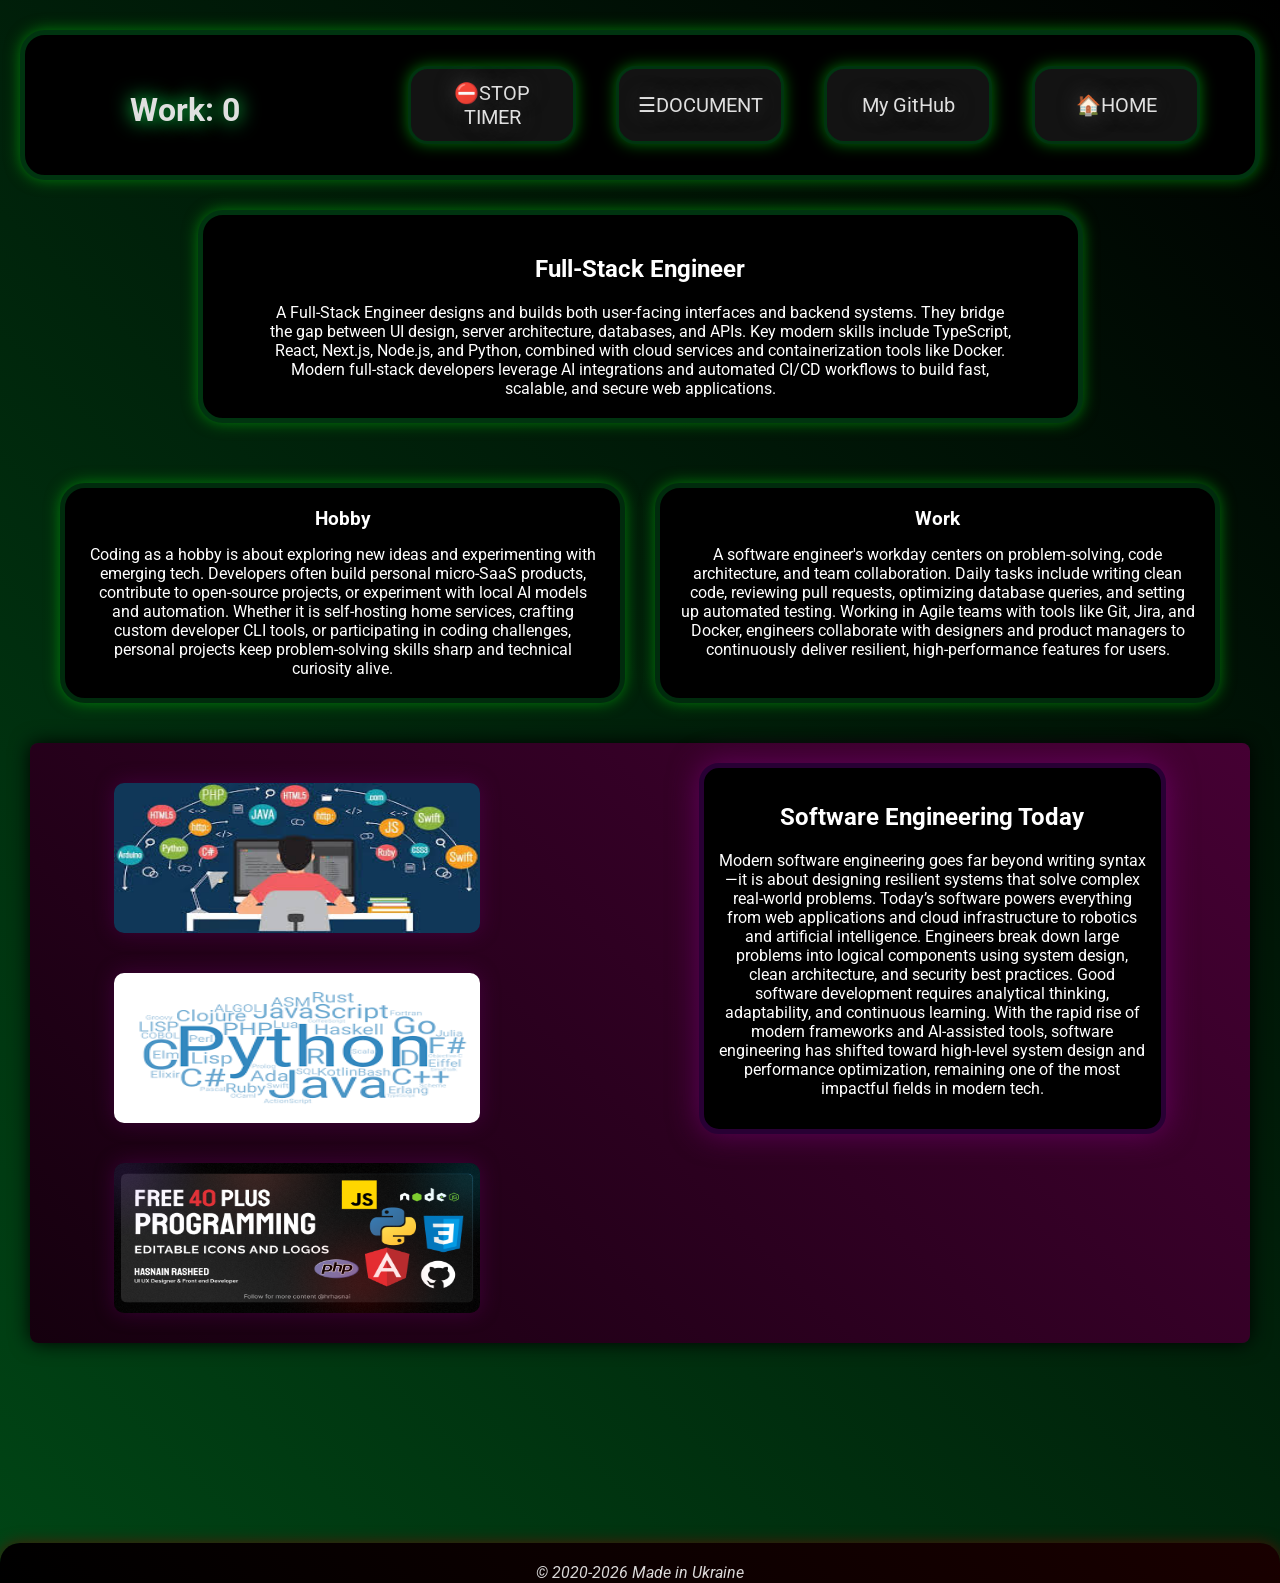
<file: home/index.html>
<!DOCTYPE html>
<html lang="en">
<head>
    <meta charset="UTF-8">
    <meta name="viewport" content="width=device-width, initial-scale=1.0">
    <title>Documentation</title>
    <link rel="stylesheet" href="main.css">
    <link href="https://fonts.googleapis.com/css2?family=Roboto&display=swap" rel="stylesheet">
    <link rel="icon" href="../Img/favicon-32x32.png" type="image/png">
</head>
<body>
    <header class="header">
        <div class="conteiner">
            <div class="h-2" id="h-2">
              <h1 id="joji">Work: 0 </h1>
            </div>
            <div class="h-1">
                <div class="two2" onclick="stopfuck()">⛔STOP TIMER</div>
                <div class="two1" id="toggle-btn" onclick="toggleBtn()" title="Document">☰DOCUMENT</div>
                
                <a href="https://github.com/Stanislav1004" class="link-column" target="_blank" rel="noopener noreferrer" title="GitHub">
                    <div class="two0">My GitHub</div></a>
                <a href="../home/index.html" title="Home page"><div class="two" id="toggle-btn1">🏠HOME</div></a>
            </div>
        </div>
        <div id="overlay" class="overlay"></div>
    <div id="sidebar">
        <h1>Documentation</h1>
            <i><ul>
            <li><a href="../Progr.html/py.html" class="side-text">Python</a></li>
            <li><a href="../Progr.html/js.html"class="side-text">JavaScript</a></li>
            <li><a href="../Progr.html/java.html"class="side-text">Java</a></li>
            <li><a href="../Progr.html/C++.html"class="side-text">C++</a></li>
            <li><a href="../Progr.html/Ch.html"class="side-text">C#</a></li>
            <li><a href="../Progr.html/C.html"class="side-text">C</a></li></i> </ul>
      </div>
     
    <main>
        <div class="text">
            <h2>Full-Stack Engineer</h2>
            <p>A Full-Stack Engineer designs and builds both user-facing interfaces and backend systems. They bridge the gap between UI design, server architecture, databases, and APIs. Key modern skills include TypeScript, React, Next.js, Node.js, and Python, combined with cloud services and containerization tools like Docker. Modern full-stack developers leverage AI integrations and automated CI/CD workflows to build fast, scalable, and secure web applications.</p>
        </div>
        <div class="container1">
            <div class="text1">
                <h3>Hobby</h3>
                <p>Coding as a hobby is about exploring new ideas and experimenting with emerging tech. Developers often build personal micro-SaaS products, contribute to open-source projects, or experiment with local AI models and automation.

                Whether it is self-hosting home services, crafting custom developer CLI tools, or participating in coding challenges, personal projects keep problem-solving skills sharp and technical curiosity alive.</p>
            </div>
            <div class="text2">
                <h3>Work</h3>
                <p>A software engineer's workday centers on problem-solving, code architecture, and team collaboration. Daily tasks include writing clean code, reviewing pull requests, optimizing database queries, and setting up automated testing.

                Working in Agile teams with tools like Git, Jira, and Docker, engineers collaborate with designers and product managers to continuously deliver resilient, high-performance features for users.</p>
            </div>
        </div>
    </main>
    <aside>
        <div class="col2">
            <img src="../Img/images.jpg" alt="Hello World" title="Programmers">
            <img src="../Img/images1.png" alt="Python" title="Programmers">
            <img src="../Img/thumbnail.png" alt="Java" title="Programmers">
        </div>
        <div class="col1">
            <div class="hop3">
                <h1>Software Engineering Today</h1>
                <p>Modern software engineering goes far beyond writing syntax—it is about designing resilient systems that solve complex real-world problems. Today’s software powers everything from web applications and cloud infrastructure to robotics and artificial intelligence.

                Engineers break down large problems into logical components using system design, clean architecture, and security best practices. Good software development requires analytical thinking, adaptability, and continuous learning.

                With the rapid rise of modern frameworks and AI-assisted tools, software engineering has shifted toward high-level system design and performance optimization, remaining one of the most impactful fields in modern tech.</p>
            </div>
        </div>
    </aside>
    <footer>
        <div class="cori"><i>© 2020-2026 Made in Ukraine</i></div>
    </footer>
    <script src="main.js"></script>
</body>
</html>
</file>
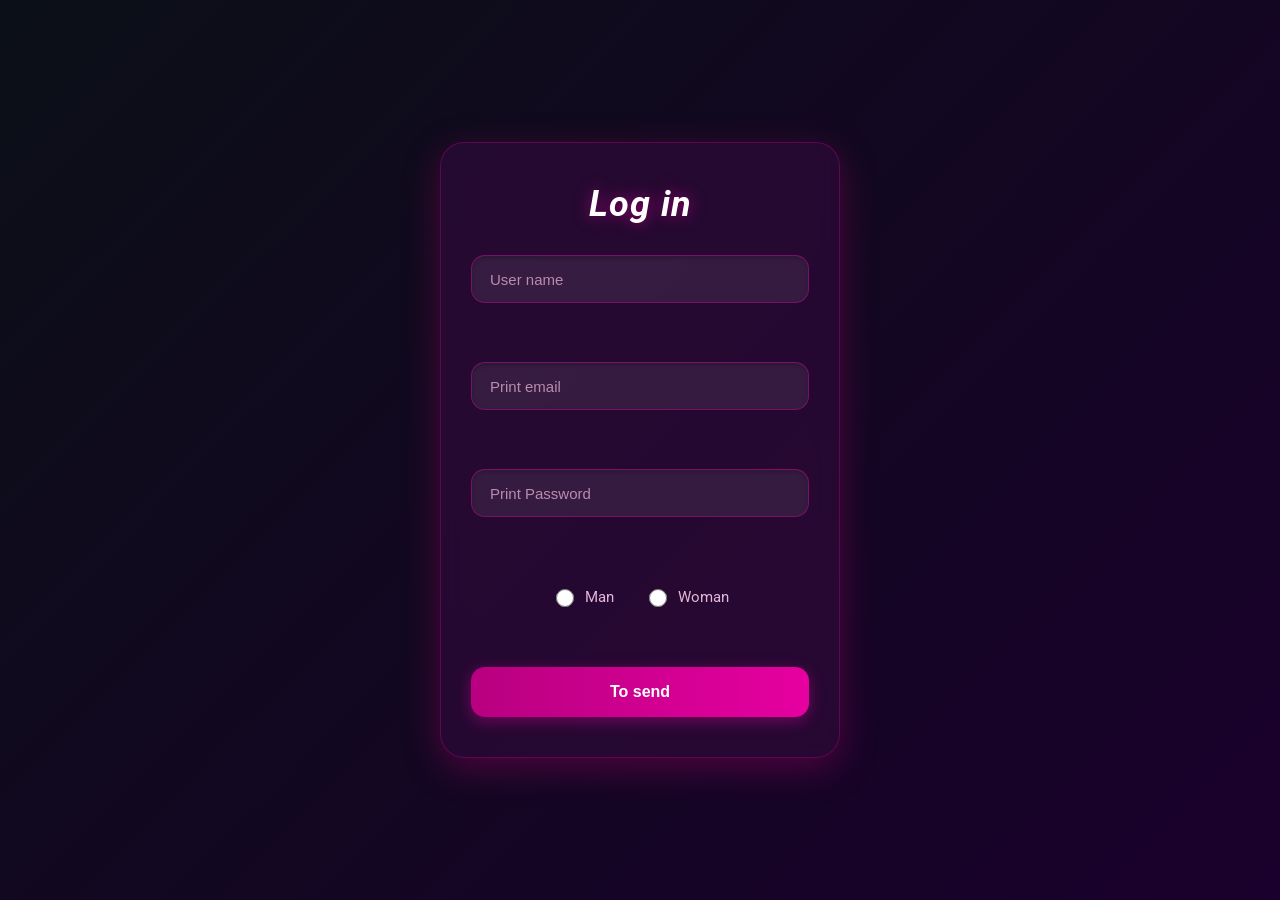
<file: Log/log.html>
<!DOCTYPE html>
<html lang="en">
<head>
    <meta charset="UTF-8">
    <meta name="viewport" content="width=device-width, initial-scale=1.0">
    <title>Log.Programming</title>
    <link rel="stylesheet" href="log.css">
    <link href="https://fonts.googleapis.com/css2?family=Roboto&display=swap" rel="stylesheet">
    <link rel="icon" href="../Img/favicon-32x32.png" type="image/png">
</head>
<body>
   <main>
    <form onsubmit="return checkform(this)">
    <h1><i>Log in</i></h1>
    <input type="text" name="user" placeholder="User name"><br>
    <input type="email" name="email" placeholder="Print email"><br>
    <input type="password" name="pass" placeholder="Print Password"><br>
    <div class="radio-group">
        <label><input type="radio" name="radio" value="male"> Man</label>
        <label><input type="radio" name="radio" value="female"> Woman</label>
      </div>      
    <span id="error"></span>
    <button>To send</button>
    </form></main>
    <script src="log.js"></script>
</body>
</html>
</file>
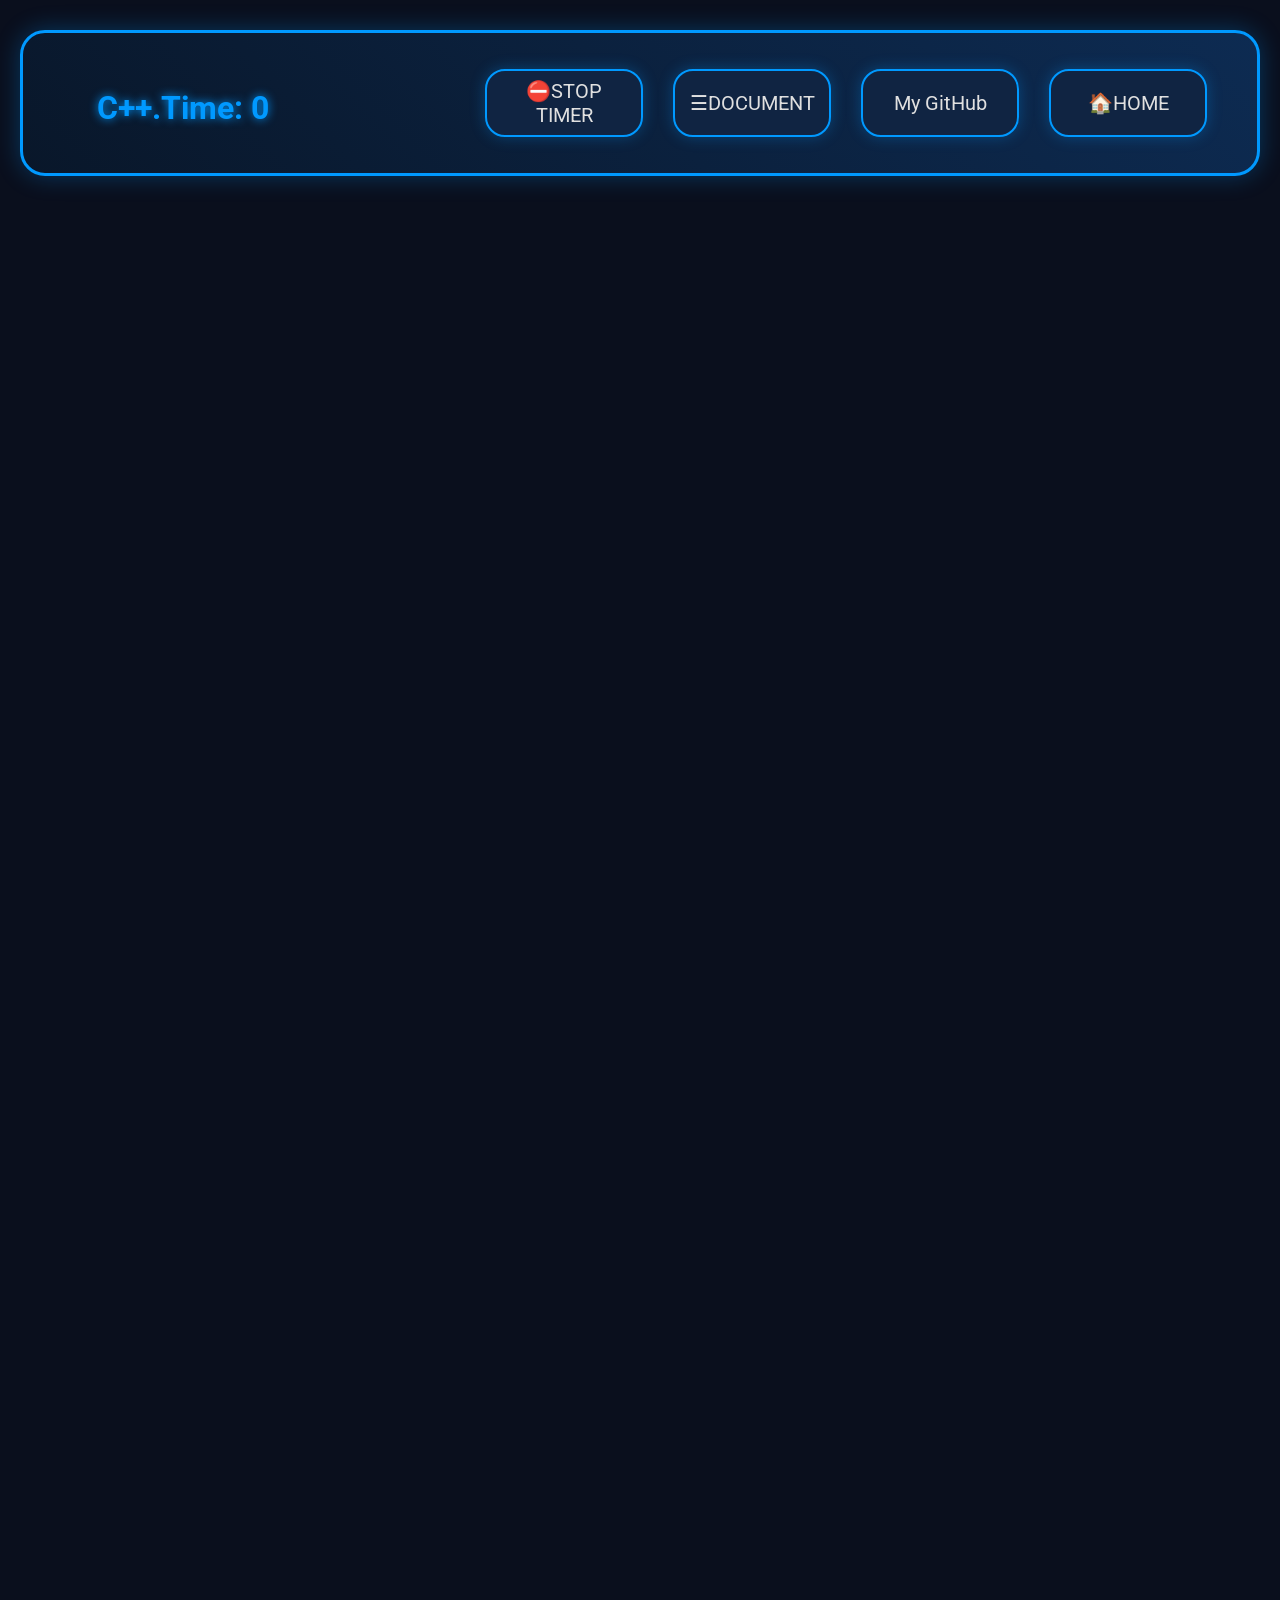
<file: Progr.html/C++.html>
<html lang="en">
<head>
    <meta charset="UTF-8">
    <meta name="viewport" content="width=device-width, initial-scale=1.0">
    <title>Document.C++</title>
    <link rel="stylesheet" href="../Progr.css/C++.css">
    <link href="https://fonts.googleapis.com/css2?family=Roboto&display=swap" rel="stylesheet">
    <link rel="icon" href="../Img/favicon-32x32.png" type="image/png">
</head>
<body>
    <header class="header">
        <div class="conteiner">
            <div class="h-2" id="h-2">
              <h1 id="joji">C++.Time: 0 </h1>
            </div>
            <div class="h-1">
                <div class="two2" onclick="stopfuck()">⛔STOP TIMER</div>
                <div class="two1"  id="toggle-btn" onclick="toggleBtn()" title="Document">☰DOCUMENT</div>
                
                <a href="https://github.com/Stanislav1004" class="link-column"  target="_blank" rel="noopener noreferrer" title="GitHub">
                    <div class="two0">My GitHub</div></a>
                <a href="../home/index.html" title="Home page"><div class="two" id="toggle-btn1"  >🏠HOME</div></a>
            </div>
        </div>
        <div id="overlay" class="overlay"></div>
    <div id="sidebar">
      <h1>Documentation</h1>
         <i><ul>
          <li><a href="../Progr.html/py.html" class="side-text" >Python</a></li>
          <li><a href="../Progr.html/js.html"class="side-text">JavaScript</a></li>
          <li><a href="../Progr.html/java.html"class="side-text"style="text-decoration: underline">Java</a></li>
          <li><a href="../Progr.html/C++.html"class="side-text">C++</a></li>
          <li><a href="../Progr.html/Ch.html"class="side-text">C#</a></li>
          <li><a href="../Progr.html/C.html"class="side-text">C</a></li></i> 
          
        </ul>
      </div>
      <script src="../Progr.js/C++.js"></script>
</body>
</html>
</file>
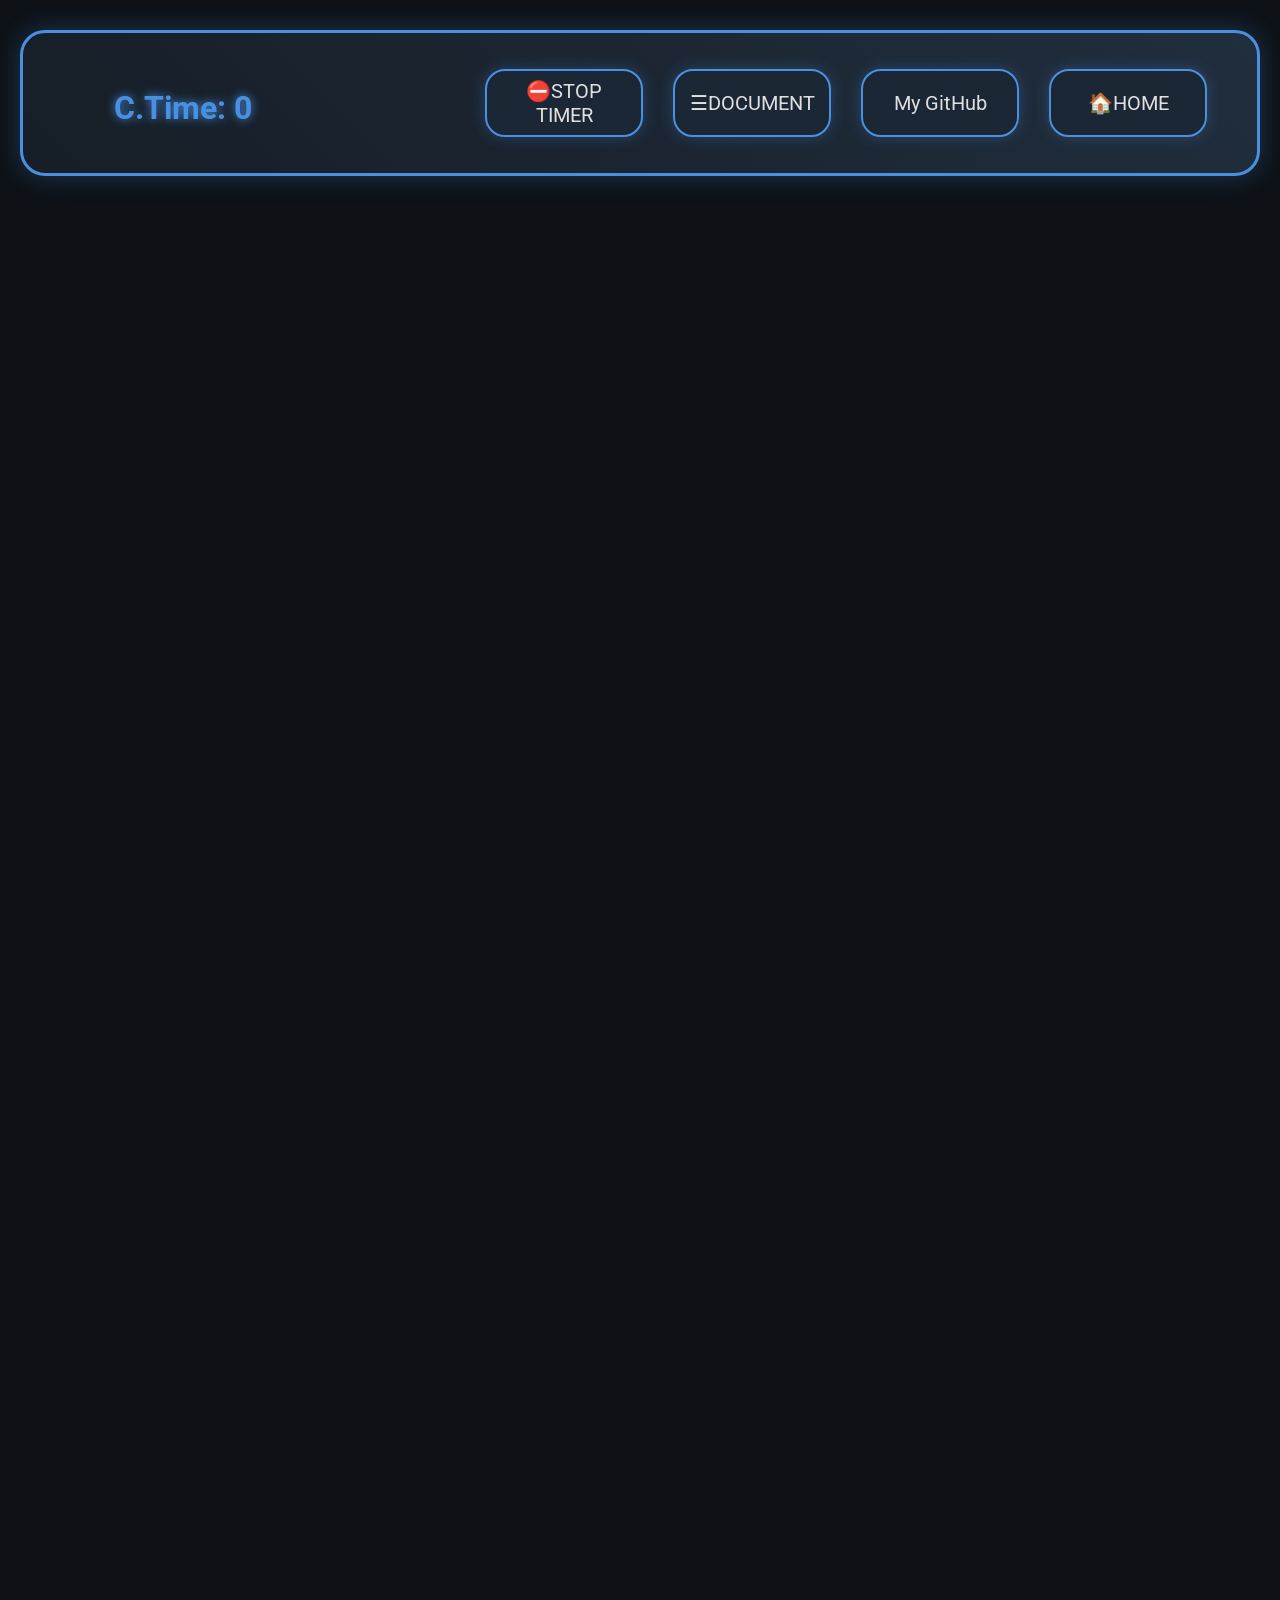
<file: Progr.html/C.html>
<html lang="en">
<head>
    <meta charset="UTF-8">
    <meta name="viewport" content="width=device-width, initial-scale=1.0">
    <title>Document.C</title>
    <link rel="stylesheet" href="../Progr.css/C.css">
    <link href="https://fonts.googleapis.com/css2?family=Roboto&display=swap" rel="stylesheet">
    <link rel="icon" href="../Img/favicon-32x32.png" type="image/png">
</head>
<body>
    <header class="header">
        <div class="conteiner">
            <div class="h-2" id="h-2">
              <h1 id="joji">C.Time: 0 </h1>
            </div>
            <div class="h-1">
                <div class="two2" onclick="stopfuck()">⛔STOP TIMER</div>
                <div class="two1"  id="toggle-btn" onclick="toggleBtn()" title="Document">☰DOCUMENT</div>
                
                <a href="https://github.com/Stanislav1004" class="link-column"  target="_blank" rel="noopener noreferrer" title="GitHub">
                    <div class="two0">My GitHub</div></a>
                <a href="../home/index.html" title="Home page"><div class="two" id="toggle-btn1"  >🏠HOME</div></a>
            </div>
        </div>
        <div id="overlay" class="overlay"></div>
    <div id="sidebar">
      <h1>Documentation</h1>
         <i><ul>
          <li><a href="../Progr.html/py.html" class="side-text" >Python</a></li>
          <li><a href="../Progr.html/js.html"class="side-text">JavaScript</a></li>
          <li><a href="../Progr.html/java.html"class="side-text"style="text-decoration: underline">Java</a></li>
          <li><a href="../Progr.html/C++.html"class="side-text">C++</a></li>
          <li><a href="../Progr.html/Ch.html"class="side-text">C#</a></li>
          <li><a href="../Progr.html/C.html"class="side-text">C</a></li></i> 
          
        </ul>
      </div>
      <script src="../Progr.js/C.js"></script>
</body>
</html>
</file>
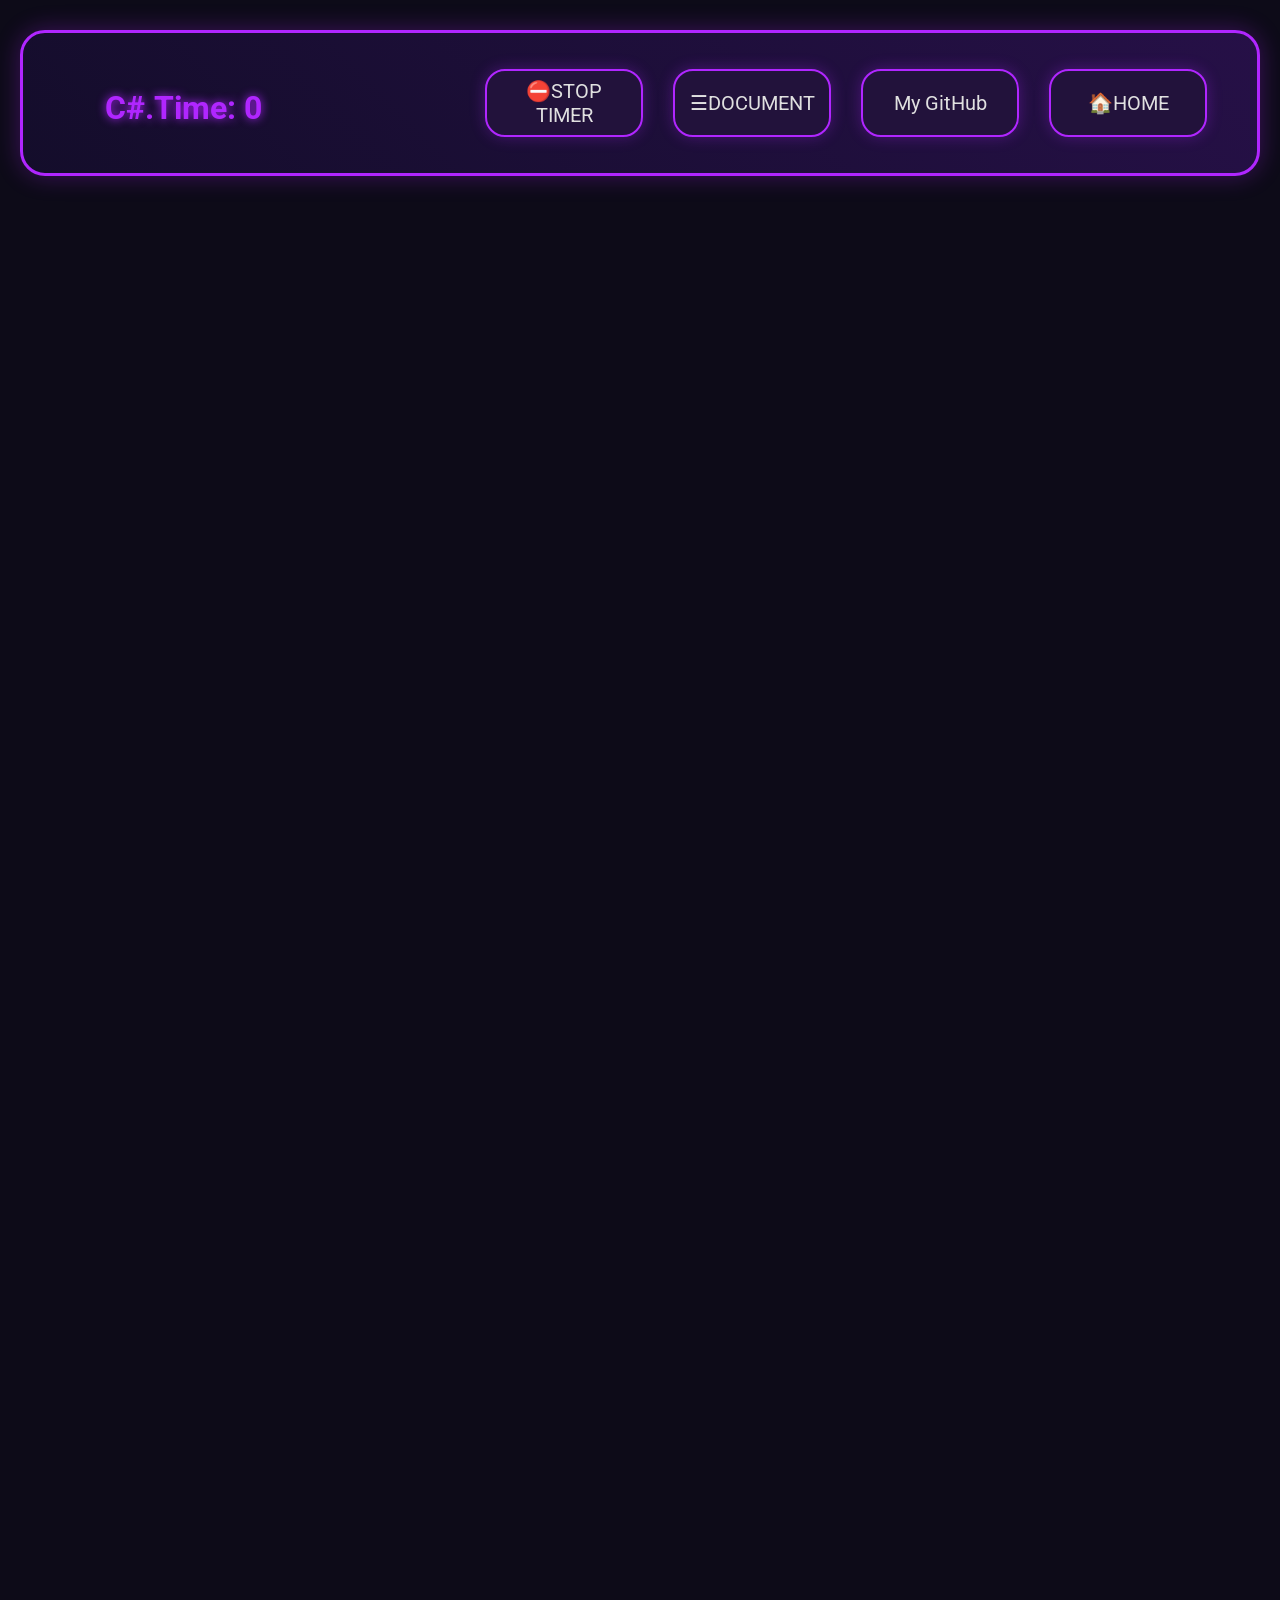
<file: Progr.html/Ch.html>
<html lang="en">
<head>
    <meta charset="UTF-8">
    <meta name="viewport" content="width=device-width, initial-scale=1.0">
    <title>Document.C#</title>
    <link rel="stylesheet" href="../Progr.css/Ch.css">
    <link href="https://fonts.googleapis.com/css2?family=Roboto&display=swap" rel="stylesheet">
    <link rel="icon" href="../Img/favicon-32x32.png" type="image/png">
</head>
<body>
    <header class="header">
        <div class="conteiner">
            <div class="h-2" id="h-2">
              <h1 id="joji">C#.Time: 0 </h1>
            </div>
            <div class="h-1">
                <div class="two2" onclick="stopfuck()">⛔STOP TIMER</div>
                <div class="two1"  id="toggle-btn" onclick="toggleBtn()" title="Document">☰DOCUMENT</div>
                
                <a href="https://github.com/Stanislav1004" class="link-column"  target="_blank" rel="noopener noreferrer" title="GitHub">
                    <div class="two0">My GitHub</div></a>
                <a href="../home/index.html" title="Home page"><div class="two" id="toggle-btn1"  >🏠HOME</div></a>
            </div>
        </div>
        <div id="overlay" class="overlay"></div>
    <div id="sidebar">
      <h1>Documentation</h1>
         <i><ul>
          <li><a href="../Progr.html/py.html" class="side-text" >Python</a></li>
          <li><a href="../Progr.html/js.html"class="side-text">JavaScript</a></li>
          <li><a href="../Progr.html/java.html"class="side-text"style="text-decoration: underline">Java</a></li>
          <li><a href="../Progr.html/C++.html"class="side-text">C++</a></li>
          <li><a href="../Progr.html/Ch.html"class="side-text">C#</a></li>
          <li><a href="../Progr.html/C.html"class="side-text">C</a></li></i> 
          
        </ul>
      </div>
      <script src="../Progr.js/Ch.js"></script>
</body>
</html>
</file>
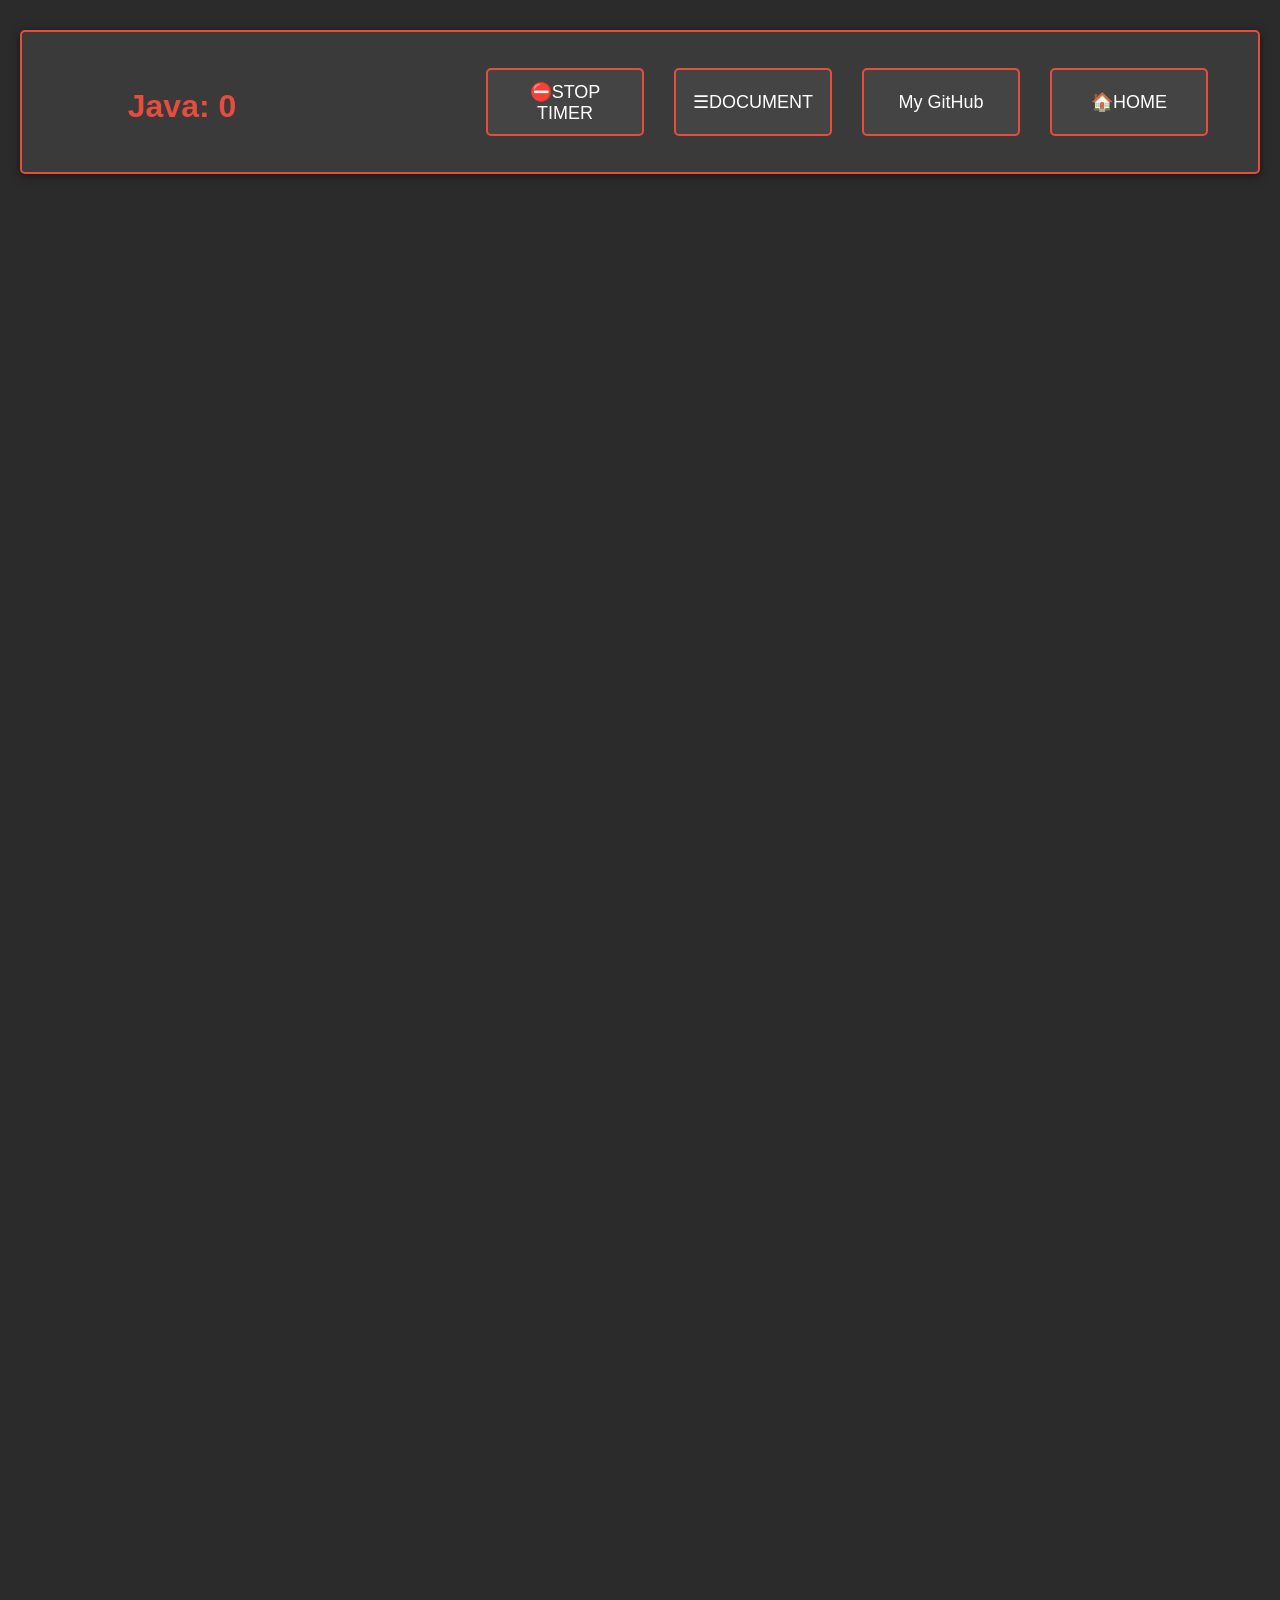
<file: Progr.html/java.html>
<!DOCTYPE html>
<html lang="en">
<head>
    <meta charset="UTF-8">
    <meta name="viewport" content="width=device-width, initial-scale=1.0">
    <title>Document.java</title>
    <link rel="stylesheet" href="../Progr.css/java.css">
    <link href="https://fonts.googleapis.com/css2?family=Roboto&display=swap" rel="stylesheet">
    <link rel="icon" href="../Img/favicon-32x32.png" type="image/png">
</head>
<body>
    <header class="header">
        <div class="conteiner">
            <div class="h-2" id="h-2">
              <h1 id="joji">Java.Time: 0 </h1>
            </div>
            <div class="h-1">
                <div class="two2" onclick="stopfuck()">⛔STOP TIMER</div>
                <div class="two1"  id="toggle-btn" onclick="toggleBtn()" title="Document">☰DOCUMENT</div>
                
                <a href="https://github.com/Stanislav1004" class="link-column"  target="_blank" rel="noopener noreferrer" title="GitHub">
                    <div class="two0">My GitHub</div></a>
                <a href="../home/index.html" title="Home page"><div class="two" id="toggle-btn1"  >🏠HOME</div></a>
            </div>
        </div>
        <div id="overlay" class="overlay"></div>
    <div id="sidebar">
      <h1>Documentation</h1>
         <i><ul>
          <li><a href="../Progr.html/py.html" class="side-text" >Python</a></li>
          <li><a href="../Progr.html/js.html"class="side-text">JavaScript</a></li>
          <li><a href="../Progr.html/java.html"class="side-text"style="text-decoration: underline">Java</a></li>
          <li><a href="../Progr.html/C++.html"class="side-text">C++</a></li>
          <li><a href="../Progr.html/Ch.html"class="side-text">C#</a></li>
          <li><a href="../Progr.html/C.html"class="side-text">C</a></li></i> 
          
        </ul>
      </div>
      <script src="../Progr.js/java.js"></script>
</body>
</html>
</file>
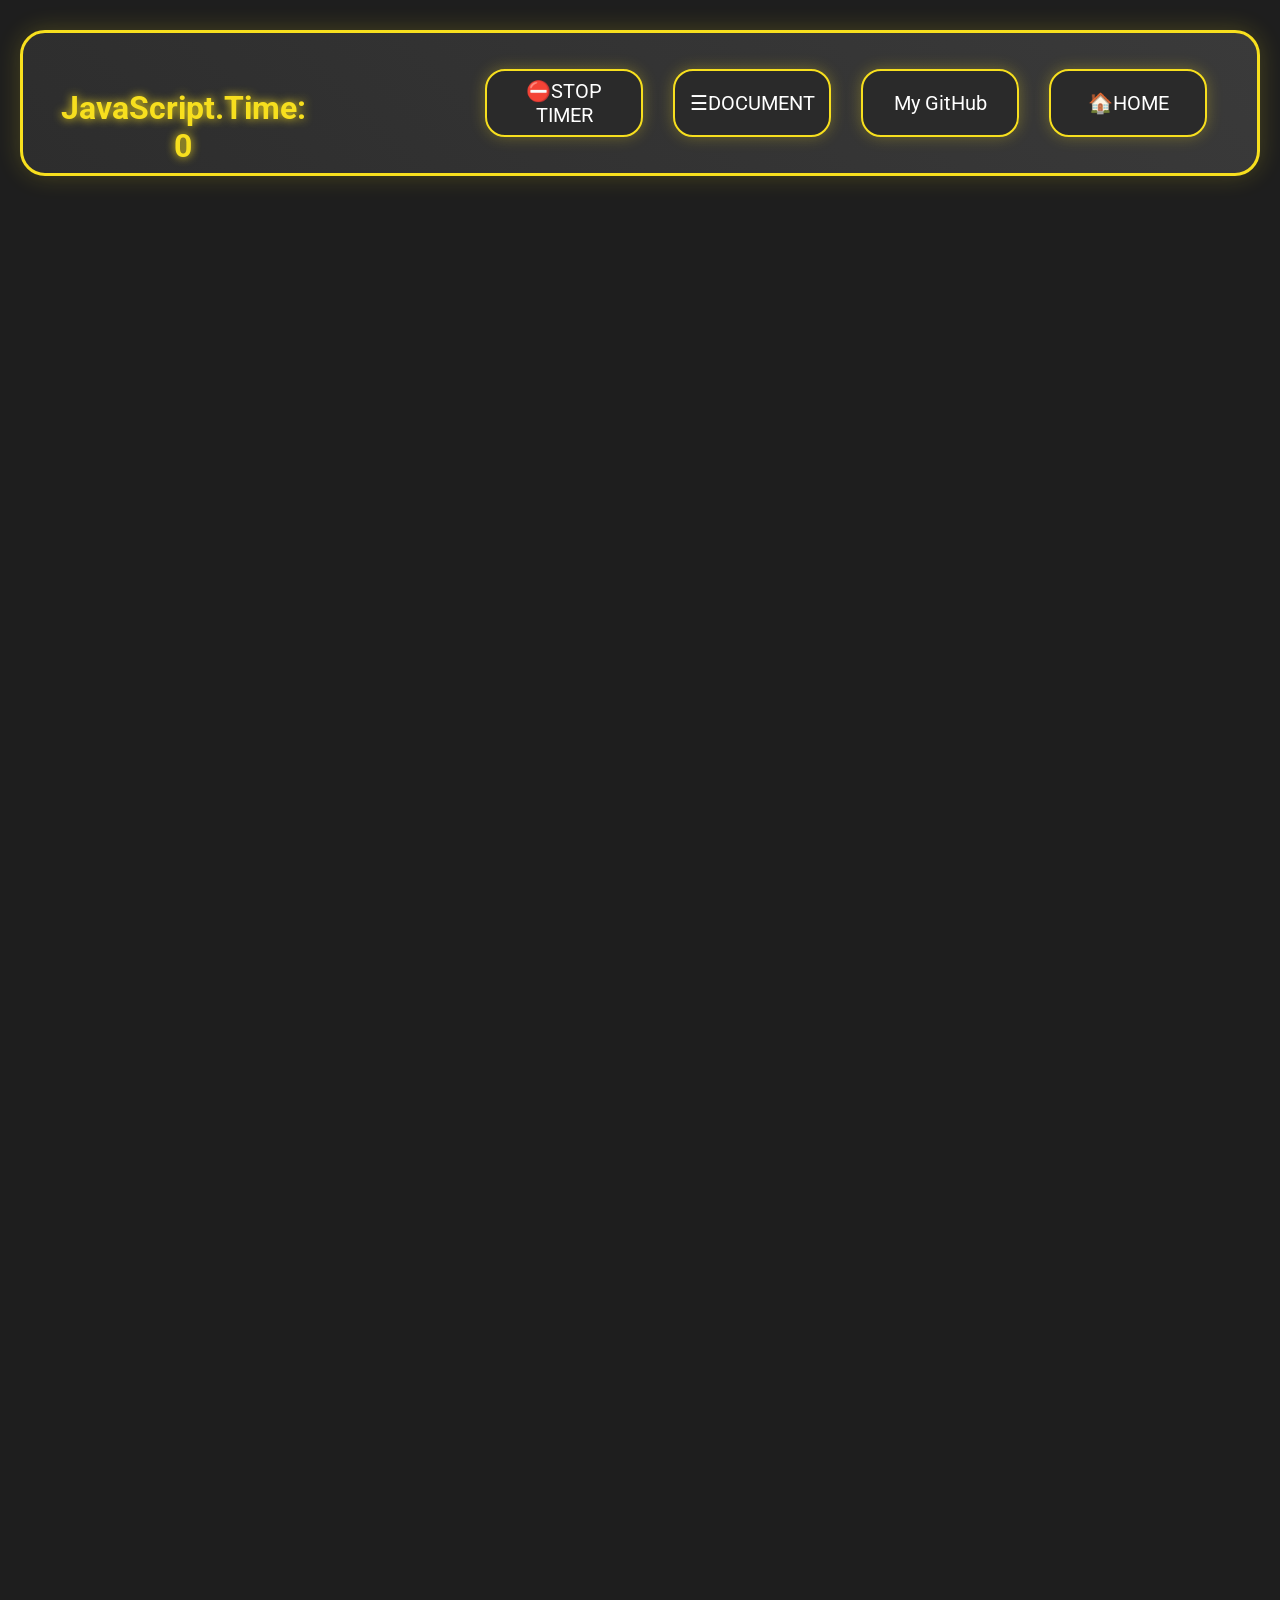
<file: Progr.html/js.html>
<!DOCTYPE html>
<html lang="en">
<head>
    <meta charset="UTF-8">
    <meta name="viewport" content="width=device-width, initial-scale=1.0">
    <title>Document.js</title>
    <link rel="stylesheet" href="../Progr.css/js.css">
    <link href="https://fonts.googleapis.com/css2?family=Roboto&display=swap" rel="stylesheet">
    <link rel="icon" href="../Img/favicon-32x32.png" type="image/png">
</head>
<body>
    <header class="header">
        <div class="conteiner">
            <div class="h-2" id="h-2">
              <h1 id="joji">JavaScript.Time: 0 </h1>
            </div>
            <div class="h-1">
                <div class="two2" onclick="stopfuck()">⛔STOP TIMER</div>
                <div class="two1"  id="toggle-btn" onclick="toggleBtn()" title="Document">☰DOCUMENT</div>
                
                <a href="https://github.com/Stanislav1004" class="link-column"  target="_blank" rel="noopener noreferrer" title="GitHub">
                    <div class="two0">My GitHub</div></a>
                <a href="../home/index.html" title="Home page"><div class="two" id="toggle-btn1"  >🏠HOME</div></a>
            </div>
        </div>
        <div id="overlay" class="overlay"></div>
    <div id="sidebar">
      <h1>Documentation</h1>
         <i><ul>
          <li><a href="../Progr.html/py.html" class="side-text" >Python</a></li>
          <li><a href="../Progr.html/js.html"class="side-text"style="text-decoration: underline">JavaScript</a></li>
          <li><a href="../Progr.html/java.html"class="side-text">Java</a></li>
          <li><a href="../Progr.html/C++.html"class="side-text">C++</a></li>
          <li><a href="../Progr.html/Ch.html"class="side-text">C#</a></li>
          <li><a href="../Progr.html/C.html"class="side-text">C</a></li></i> 
          
        </ul>
      </div>
      <script src="../Progr.js/js.js"></script>
</body>
</html>
</file>
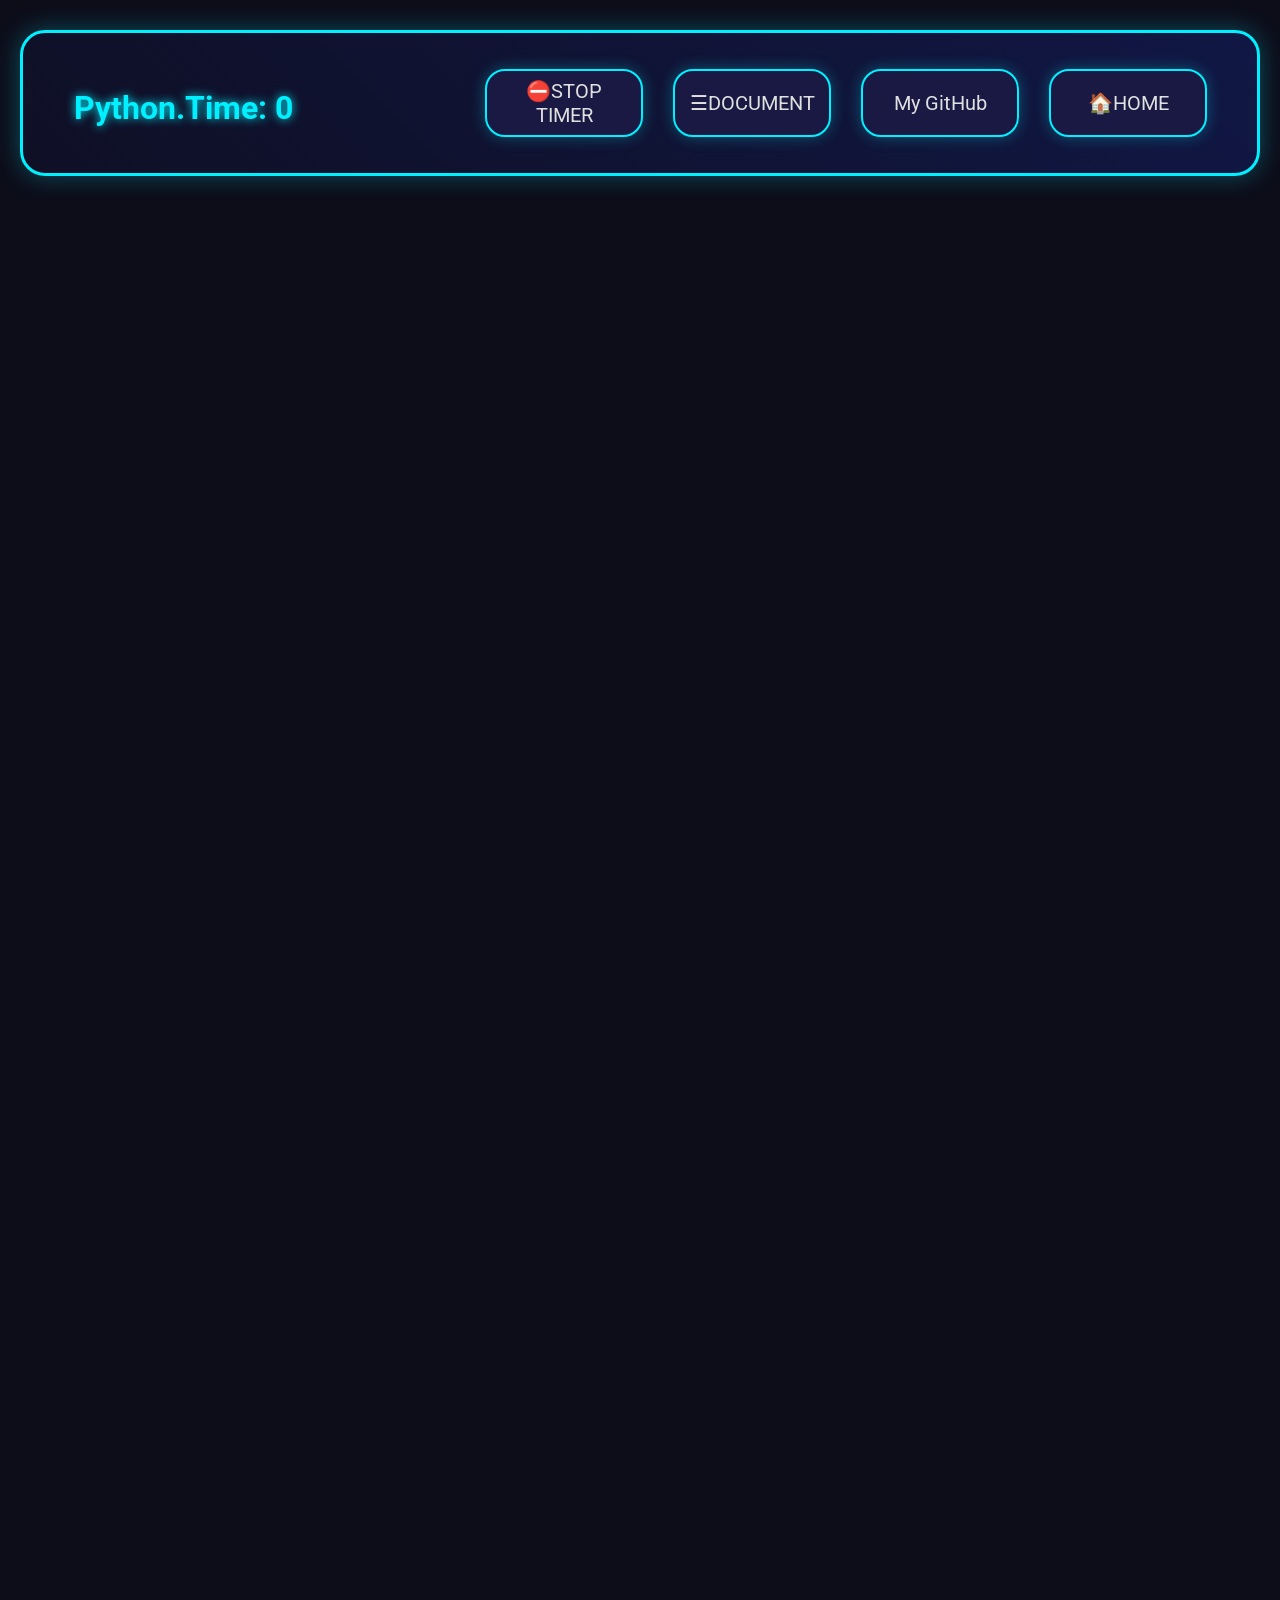
<file: Progr.html/py.html>
<!DOCTYPE html>
<html lang="en">
<head>
    <meta charset="UTF-8">
    <meta name="viewport" content="width=device-width, initial-scale=1.0">
    <title>Document.py</title>
    <link rel="stylesheet" href="../Progr.css/py.css">
    <link href="https://fonts.googleapis.com/css2?family=Roboto&display=swap" rel="stylesheet">
    <link rel="icon" href="../Img/favicon-32x32.png" type="image/png">
</head>
<body>
    <header class="header">
        <div class="conteiner">
            <div class="h-2" id="h-2">
              <h1 id="joji">Python.Time: 0 </h1>
            </div>
            <div class="h-1">
                <div class="two2" onclick="stopfuck()">⛔STOP TIMER</div>
                <div class="two1"  id="toggle-btn" onclick="toggleBtn()" title="Document">☰DOCUMENT</div>
                
                <a href="https://github.com/Stanislav1004" class="link-column"  target="_blank" rel="noopener noreferrer" title="GitHub">
                    <div class="two0">My GitHub</div></a>
                <a href="../home/index.html" title="Home page"><div class="two" id="toggle-btn1"  >🏠HOME</div></a>
            </div>
        </div>
        <div id="overlay" class="overlay"></div>
    <div id="sidebar">
      <h1>Documentation</h1>
         <i><ul>
          <li><a href="../Progr.html/py.html" class="side-text" style="text-decoration: underline">Python</a></li>
          <li><a href="../Progr.html/js.html"class="side-text">JavaScript</a></li>
          <li><a href="../Progr.html/java.html"class="side-text">Java</a></li>
          <li><a href="../Progr.html/C++.html"class="side-text">C++</a></li>
          <li><a href="../Progr.html/Ch.html"class="side-text">C#</a></li>
          <li><a href="../Progr.html/C.html"class="side-text">C</a></li></i> 
          
        </ul>
      </div>
      <script src="../Progr.js/py.js"></script>
</body>
</html>
</file>
<file: home/main.css>
body {
    padding: 0;
    margin: 0;
    text-decoration: none;
    background: linear-gradient(45deg, #004515, #000000);
    height: auto;
    outline: none;
    font-family: 'Roboto', sans-serif;
}

.header { 
    padding: 0px;
    margin: 0px;
}
a {
    display: block;
    text-decoration: none;
    color: inherit;
}
.conteiner {
    color: white;
    height: 70px;
    width: auto;
    border: 5px solid #003410;
    background: #000000;
    border-radius: 25px;
    margin: 30px 20px 30px 20px;
    padding: 35px;
    display: flex;
    justify-content: space-between;
    box-shadow: 0 0px 15px rgba(0, 177, 9, 0.635); 

}
.h-2{
    width: 250px;
    height: 80px;


}
.h-2 h1 {
 
    text-align: center;
    color: #e0e0e0;
    text-shadow: 0 0 20px #10ff58;
}

.h-1 {
    display: flex;
    align-items: center;
}

.two, .two1, .two2, .two0{ 
  text-align: center;
  width: 130px;
  background: #131313;
  border: 3px solid #003410;
  border-radius: 20px;
  margin: 0 20px;
  padding: 16px;
  cursor: pointer;
  box-shadow: 0 0px 15px rgba(0, 177, 9, 0.635); 
  height: 40px;
  display: flex;
  justify-content: center;
  align-items: center;
  font-size: 20px;
  color: #e0e0e0;
  transition: transform 0.3s, box-shadow 0.3s;text-shadow:0 0 20px #3b3b3b;
}

.two1:hover, .two:hover, .two2:hover, .two0:hover{
    transform: scale(1.1);box-shadow: 0 0px 25px rgba(0, 177, 9, 0.635);
}

main {
    margin-left: 50px;
    margin-right: 50px;border-radius:25px ;
}

.text {
  color: #fff;
  width: 75%;
  min-height: 210px; 
  display: flex;
  flex-direction: column; 
  align-items: center; 
  justify-content: center;
  background: #000;
  border: 5px solid #003410;
  padding: 20px;
  border-radius: 25px;
  box-shadow: 0 0px 15px rgba(0, 177, 9, 0.635); 
  margin: 0 auto; 
  box-sizing: border-box; 
}

.text h2 {
  text-align: center;
  margin-bottom: 20px; 
  width: 100%; 
}

.text p {
  text-align: center;
  width: 90%; 
  margin: 0 auto; 
}

.container1 {
    display: flex;
    justify-content: space-between;
    margin-top: 50px;
    padding: 0;
    gap: 30px;
    padding: 10px;
}

.text1, .text2 {
    width: 50%;
    min-height: 160px;
    color: #fff;
    background: #000;
    border: 5px solid #002b0d;
    border-radius: 25px;
    padding: 20px;
    box-sizing: border-box;
    box-shadow: 0 0px 15px rgba(0, 177, 9, 0.635); 
}

.text1 h3, .text2 h3,
.text1 p, .text2 p {
    text-align: center;
    margin: 0;
}.text1 h3, .text2 h3{
  margin-bottom: 15px;
}
aside {
    height: 600px;
    margin-top: 30px;
    display: flex;
    justify-content: space-around;
    align-items: flex-start;
    background: linear-gradient(45deg, #15000e, #450033);
    box-shadow: 0px 0px 20px;
    margin-left: 30px;
    margin-right: 30px;
    border-radius: 8px;
}

.col2 img {
    display: block;
    height: 150px;
    width: 100%;
    margin-bottom: 20px;
    border-radius: 10px;
    box-shadow: 0px 0px 20px rgba(104, 0, 107, 0.4);
    gap: 30px;
    margin-top: 40px;
}

.col2 {
    width: 30%;
    margin-right:50px ;
}

.col1 {
    margin-top:20px ;
    text-align: center;
    color: #fff;
    background: #000;
    border: 5px solid #280034;
    border-radius: 20px;
    padding: 15px;
    width: 35%;
    box-shadow: 0px 0px 30px rgba(128, 0, 128, 0.6);
}
footer{
    margin-top: 200px;
    background:  linear-gradient(45deg, #000000 , #190000);
    color: #ffffffd8;
    box-shadow: 0 0px 15px rgba(120, 0, 0, 0.635); 
    height: 20px;
    text-align: center;
    padding-top: 20px;
    border-radius:20px 20px 0 0 ;
}
#sidebar {
  width: 180px;
  background: linear-gradient(90deg, #003b16 , #004f03);
  color: white;
  height: 94vh; /* повна висота вікна */
  position: fixed; /* фіксується зліва */
  left: -290px; /* приховано на старті */
  top: 0;
  transition: left 0.3s ease;
  padding: 20px;
  border-right: 5px solid #003c0a;
  border-radius: 0  20px 20px 0  ;  
  border-bottom: 5px solid #003c0a;
  

}
#sidebar h1{
  font-size:20px;
  color: #fff;
 
  margin-bottom: 50px;
  text-align: center;
  width: 160px;
  height: 60px;
  background:linear-gradient(90deg, #014f0f, #012e11) ;
  border: 2px solid rgb(1, 30, 0);
  border-radius: 20px;
  box-shadow: 0px 0px 10px black ; display: flex;
  justify-content: center;
  align-items: center;
}
#sidebar ul{  padding: 0%;
  text-align: center;
  display: flex;
  justify-content: center;
  align-items: center;}

#sidebar li{  
  list-style-type: none;
  margin-bottom: 20px;
}
#sidebar.active {
  left: 0;
  box-shadow: 0 0 1000px rgb(1, 58, 0)
}

.side-text{ 
  text-align: center;
  display: flex;
  justify-content: center;
  align-items: center;
  width: 130px;
  height: 40px;
  background:linear-gradient(90deg, #005f11, #003b16) ;
  border: 2px solid rgb(1, 30, 0);
  border-radius: 20px;
  box-shadow: 0px 0px 10px black ;
  transition: transform 0.3s, box-shadow 0.3s;
}
.side-text:hover{transform: scale(1.1);}
body.noscroll {
  overflow: hidden;
}



























/* Адаптація для планшетів (768px – 1200px) */
@media (max-width: 1200px) {
    .text {
      width: 80%; /* Трохи вужче для планшетів */
    }
    .col1 {
      width: 45%; /* Зменшуємо ширину текстового блоку */
    }
  }
  
  /* Адаптація для планшетів (480px – 768px) */
  @media (max-width: 768px) {
    .conteiner {
      flex-direction: column; /* Меню та заголовок — стовпчик */
      height: auto;
      padding: 15px;
    }
    .h-1 {
      margin-top: 20px;
      flex-wrap: wrap; /* Кнопки переносяться на новий рядок */
    }
    .two1, .two, .two2, .two0 {
      margin: 10px; /* Менше відступів */
    }
    .text {
      width: 90%;
      padding: 15px;
    }
    .container1 {
      flex-direction: column; /* Блоки "Hobby" та "Work" — стовпчик */
    }
    .text1, .text2 {
      width: 100%; /* На всю ширину */
    }
    aside {
      flex-direction: column; /* Картинки та текст — стовпчик */
      height: auto;
    }
    .col2, .col1 {
      width: 90%; /* На всю ширину */
      margin: 10px auto; /* Центруємо */
    }
  }
  
  /* Адаптація для телефонів (< 480px) */
  @media (max-width: 480px) {
    .h-1 {
      justify-content: center; /* Кнопки по центру */
    }
    .two1, .two, .two2, .two0 {
      width: 100%; /* Кнопки на всю ширину */
      margin: 5px 0;
    }
    .text h2 {
      left: 20%; /* Заголовок по центру */
    }
    .col2 img {
      height: auto; /* Картинки не розтягуються */
    }
  }
</file>
<file: Log/log.css>
body {
  background: linear-gradient(135deg, #0b0f17 0%, #1a002c 100%);
  color: #f3f4f6;
  font-family: 'Roboto', sans-serif;
  min-height: 100vh;
  padding: 0;
  margin: 0;
}

main {
  width: 100%;
  min-height: 100vh;
  display: flex;
  align-items: center;
  justify-content: center;
  padding: 20px;
  box-sizing: border-box;
}

form {
  background: rgba(45, 10, 55, 0.75);
  backdrop-filter: blur(12px); /* Ефект розмитого скла */
  border: 1px solid rgba(230, 0, 160, 0.3);
  border-radius: 24px;
  width: 100%;
  max-width: 400px; /* Фіксована ширина замість vh */
  padding: 40px 30px;
  box-shadow: 0 10px 35px rgba(183, 0, 110, 0.35);
  display: flex;
  flex-direction: column;
  align-items: center;
  gap: 20px;
  box-sizing: border-box;
}

h1 {
  font-size: 36px;
  font-weight: 700;
  margin: 0 0 10px 0;
  color: #ffffff;
  text-shadow: 0 0 15px rgba(230, 0, 160, 0.6);
  letter-spacing: 1px;
}

/* --- Інпути --- */
input[type="text"],
input[type="email"],
input[type="password"] {
  width: 100%;
  height: 48px;
  font-size: 15px;
  color: #ffffff;
  background-color: rgba(255, 255, 255, 0.08);
  border: 1px solid rgba(230, 0, 160, 0.4);
  border-radius: 14px;
  padding: 0 18px;
  outline: none;
  box-shadow: inset 0 2px 4px rgba(0, 0, 0, 0.2);
  transition: all 0.3s ease;
  box-sizing: border-box;
}

input::placeholder {
  color: #ba8bb0;
}

input:focus {
  border-color: #ff00aa;
  box-shadow: 0 0 15px rgba(255, 0, 170, 0.5);
  background-color: rgba(255, 255, 255, 0.12);
}

/* --- Перемикачі (Radio Group) --- */
.radio-group {
  display: flex;
  justify-content: center;
  gap: 30px;
  margin: 10px 0;
  width: 100%;
}

.radio-group label {
  display: flex;
  align-items: center;
  gap: 8px;
  font-size: 15px;
  color: #e2b6d8; /* Чіткий читабельний колір */
  cursor: pointer;
  user-select: none;
}

.radio-group input[type="radio"] {
  width: 18px;
  height: 18px;
  accent-color: #ff00aa; /* Сучасне фарбування радіо-кнопки */
  cursor: pointer;
}

span {
  color: #ff4d4d;
  font-size: 13px;
}

/* --- Кнопка надсилання --- */
button {
  width: 100%;
  height: 50px;
  margin-top: 10px;
  font-size: 16px;
  font-weight: 600;
  border-radius: 14px;
  background: linear-gradient(90deg, #b80080, #e600a0);
  border: none;
  color: #ffffff; /* Яскравий білий текст */
  cursor: pointer;
  box-shadow: 0 4px 15px rgba(230, 0, 160, 0.4);
  transition: all 0.3s ease;
}

button:hover {
  transform: translateY(-2px);
  box-shadow: 0 6px 20px rgba(255, 0, 170, 0.6);
  background: linear-gradient(90deg, #c9008c, #ff00b3);
}

button:active {
  transform: translateY(0);
}
</file>
<file: Progr.css/C++.css>
body {
  padding: 0;
  margin: 0;
  text-decoration: none;
  background: #0a0f1d;
  color: #e0e0e0;
  font-family: 'Roboto', sans-serif;
  height: 2000px;
}

.header {
  padding: 0;
  margin: 0;
}

a {
  display: block;
  text-decoration: none;
  color: inherit;
}

.conteiner {
  height: 70px;
  width: auto;
  border: 3px solid #0099ff;
  background: linear-gradient(45deg, #09172a, #0d2b52);
  border-radius: 25px;
  margin: 30px 20px;
  padding: 35px;
  display: flex;
  justify-content: space-between;
  box-shadow: 0 0 25px rgba(0, 153, 255, 0.3);
}

.h-2 {
  width: 250px;
  height: 80px;
}

.h-2 h1 {
  text-align: center;
  color: #0099ff;
  text-shadow: 0 0 10px #0099ff;
}

.h-1 {
  display: flex;
  align-items: center;
}

.two, .two1, .two2, .two0 {
  text-align: center;
  width: 130px;
  background: #102442;
  border: 2px solid #0099ff;
  border-radius: 20px;
  margin: 0 15px;
  padding: 12px;
  cursor: pointer;
  box-shadow: 0 0 15px rgba(0, 153, 255, 0.3);
  height: 40px;
  display: flex;
  justify-content: center;
  align-items: center;
  font-size: 20px;
  color: #e0e0e0;
  transition: transform 0.3s, box-shadow 0.3s;
}

.two:hover, .two1:hover, .two2:hover, .two0:hover {
  transform: scale(1.1);
  box-shadow: 0 0 25px #0099ff;
}

#sidebar {
  width: 180px;
  background: #09172a;
  color: #dedede;
  height: 94vh;
  position: fixed;
  left: -290px;
  top: 0;
  transition: left 0.3s ease;
  padding: 20px;
  border-right: 2px solid #0099ff;
  border-bottom: 2px solid #0099ff;
  border-radius: 0 20px 20px 0;
  box-shadow: 0 0 25px rgba(0, 153, 255, 0.3);
}

#sidebar h1 {
  font-size: 20px;
  margin-bottom: 50px;
  text-align: center;
  width: 160px;
  height: 60px;
  background: linear-gradient(90deg, #09172a, rgba(0, 153, 255, 0.33));
  border: 2px solid #0099ff;
  border-radius: 20px;
  box-shadow: 0 0 15px #0099ff;
  display: flex;
  justify-content: center;
  align-items: center;
}

#sidebar ul {
  padding: 0;
  text-align: center;
  display: flex;
  justify-content: center;
  align-items: center;
  flex-direction: column;
}

#sidebar li {
  list-style-type: none;
  margin-bottom: 20px;
}

#sidebar.active {
  left: 0;
  box-shadow: 0 0 1000px rgba(0, 0, 0, 0.8);
}

.side-text {
  color: #e0e0e0;
  width: 130px;
  height: 40px;
  background: linear-gradient(90deg, #003366, #0099ff);
  border: 2px solid #0099ff;
  border-radius: 20px;
  box-shadow: 0 0 10px rgba(0, 153, 255, 0.4);
  display: flex;
  justify-content: center;
  align-items: center;
  transition: transform 0.3s, box-shadow 0.3s;
}

.side-text:hover {
  transform: scale(1.1);
  box-shadow: 0 0 20px #0099ff;
}

body.noscroll {
  overflow: hidden;
}
</file>
<file: Progr.css/C.css>
body {
  padding: 0;
  margin: 0;
  text-decoration: none;
  background: #0e1217;
  color: #e0e0e0;
  font-family: 'Roboto', sans-serif;
  height: 2000px;
}

.header {
  padding: 0;
  margin: 0;
}

a {
  display: block;
  text-decoration: none;
  color: inherit;
}

.conteiner {
  height: 70px;
  width: auto;
  border: 3px solid #4a90e2;
  background: linear-gradient(45deg, #161e27, #212e3d);
  border-radius: 25px;
  margin: 30px 20px;
  padding: 35px;
  display: flex;
  justify-content: space-between;
  box-shadow: 0 0 25px rgba(74, 144, 226, 0.3);
}

.h-2 {
  width: 250px;
  height: 80px;
}

.h-2 h1 {
  text-align: center;
  color: #4a90e2;
  text-shadow: 0 0 10px #4a90e2;
}

.h-1 {
  display: flex;
  align-items: center;
}

.two, .two1, .two2, .two0 {
  text-align: center;
  width: 130px;
  background: #1c2735;
  border: 2px solid #4a90e2;
  border-radius: 20px;
  margin: 0 15px;
  padding: 12px;
  cursor: pointer;
  box-shadow: 0 0 15px rgba(74, 144, 226, 0.3);
  height: 40px;
  display: flex;
  justify-content: center;
  align-items: center;
  font-size: 20px;
  color: #e0e0e0;
  transition: transform 0.3s, box-shadow 0.3s;
}

.two:hover, .two1:hover, .two2:hover, .two0:hover {
  transform: scale(1.1);
  box-shadow: 0 0 25px #4a90e2;
}

#sidebar {
  width: 180px;
  background: #161e27;
  color: #dedede;
  height: 94vh;
  position: fixed;
  left: -290px;
  top: 0;
  transition: left 0.3s ease;
  padding: 20px;
  border-right: 2px solid #4a90e2;
  border-bottom: 2px solid #4a90e2;
  border-radius: 0 20px 20px 0;
  box-shadow: 0 0 25px rgba(74, 144, 226, 0.3);
}

#sidebar h1 {
  font-size: 20px;
  margin-bottom: 50px;
  text-align: center;
  width: 160px;
  height: 60px;
  background: linear-gradient(90deg, #161e27, rgba(74, 144, 226, 0.33));
  border: 2px solid #4a90e2;
  border-radius: 20px;
  box-shadow: 0 0 15px #4a90e2;
  display: flex;
  justify-content: center;
  align-items: center;
}

#sidebar ul {
  padding: 0;
  text-align: center;
  display: flex;
  justify-content: center;
  align-items: center;
  flex-direction: column;
}

#sidebar li {
  list-style-type: none;
  margin-bottom: 20px;
}

#sidebar.active {
  left: 0;
  box-shadow: 0 0 1000px rgba(0, 0, 0, 0.8);
}

.side-text {
  color: #e0e0e0;
  width: 130px;
  height: 40px;
  background: linear-gradient(90deg, #253950, #4a90e2);
  border: 2px solid #4a90e2;
  border-radius: 20px;
  box-shadow: 0 0 10px rgba(74, 144, 226, 0.4);
  display: flex;
  justify-content: center;
  align-items: center;
  transition: transform 0.3s, box-shadow 0.3s;
}

.side-text:hover {
  transform: scale(1.1);
  box-shadow: 0 0 20px #4a90e2;
}

body.noscroll {
  overflow: hidden;
}
</file>
<file: Progr.css/Ch.css>
body {
  padding: 0;
  margin: 0;
  text-decoration: none;
  background: #0d0b18;
  color: #e0e0e0;
  font-family: 'Roboto', sans-serif;
  height: 2000px;
}

.header {
  padding: 0;
  margin: 0;
}

a {
  display: block;
  text-decoration: none;
  color: inherit;
}

.conteiner {
  height: 70px;
  width: auto;
  border: 3px solid #b026ff;
  background: linear-gradient(45deg, #140d2b, #261047);
  border-radius: 25px;
  margin: 30px 20px;
  padding: 35px;
  display: flex;
  justify-content: space-between;
  box-shadow: 0 0 25px rgba(176, 38, 255, 0.3);
}

.h-2 {
  width: 250px;
  height: 80px;
}

.h-2 h1 {
  text-align: center;
  color: #b026ff;
  text-shadow: 0 0 10px #b026ff;
}

.h-1 {
  display: flex;
  align-items: center;
}

.two, .two1, .two2, .two0 {
  text-align: center;
  width: 130px;
  background: #22123b;
  border: 2px solid #b026ff;
  border-radius: 20px;
  margin: 0 15px;
  padding: 12px;
  cursor: pointer;
  box-shadow: 0 0 15px rgba(176, 38, 255, 0.3);
  height: 40px;
  display: flex;
  justify-content: center;
  align-items: center;
  font-size: 20px;
  color: #e0e0e0;
  transition: transform 0.3s, box-shadow 0.3s;
}

.two:hover, .two1:hover, .two2:hover, .two0:hover {
  transform: scale(1.1);
  box-shadow: 0 0 25px #b026ff;
}

#sidebar {
  width: 180px;
  background: #140d2b;
  color: #dedede;
  height: 94vh;
  position: fixed;
  left: -290px;
  top: 0;
  transition: left 0.3s ease;
  padding: 20px;
  border-right: 2px solid #b026ff;
  border-bottom: 2px solid #b026ff;
  border-radius: 0 20px 20px 0;
  box-shadow: 0 0 25px rgba(176, 38, 255, 0.3);
}

#sidebar h1 {
  font-size: 20px;
  margin-bottom: 50px;
  text-align: center;
  width: 160px;
  height: 60px;
  background: linear-gradient(90deg, #140d2b, rgba(176, 38, 255, 0.33));
  border: 2px solid #b026ff;
  border-radius: 20px;
  box-shadow: 0 0 15px #b026ff;
  display: flex;
  justify-content: center;
  align-items: center;
}

#sidebar ul {
  padding: 0;
  text-align: center;
  display: flex;
  justify-content: center;
  align-items: center;
  flex-direction: column;
}

#sidebar li {
  list-style-type: none;
  margin-bottom: 20px;
}

#sidebar.active {
  left: 0;
  box-shadow: 0 0 1000px rgba(0, 0, 0, 0.8);
}

.side-text {
  color: #e0e0e0;
  width: 130px;
  height: 40px;
  background: linear-gradient(90deg, #381559, #b026ff);
  border: 2px solid #b026ff;
  border-radius: 20px;
  box-shadow: 0 0 10px rgba(176, 38, 255, 0.4);
  display: flex;
  justify-content: center;
  align-items: center;
  transition: transform 0.3s, box-shadow 0.3s;
}

.side-text:hover {
  transform: scale(1.1);
  box-shadow: 0 0 20px #b026ff;
}

body.noscroll {
  overflow: hidden;
}
</file>
<file: Progr.css/java.css>
body {
    padding: 0;
    margin: 0;
    background: #2b2b2b; /* темно-сірий, серйозний фон */
    color: #ffffff;
    font-family: 'Segoe UI', Tahoma, Geneva, Verdana, sans-serif;
    height: 2000px;
  }
  
  .header {
    padding: 0;
    margin: 0;
  }
  
  a {
    display: block;
    text-decoration: none;
    color: inherit;
  }
  
  .conteiner {
    height: 70px;
    width: auto;
    border: 2px solid #e74c3c; /* Java-червоний */
    background: #3a3a3a;
    border-radius: 5px;
    margin: 30px 20px;
    padding: 35px;
    display: flex;
    justify-content: space-between;
    box-shadow: 0 2px 10px rgba(0, 0, 0, 0.5);
  }
  
  .h-2 {
    width: 250px;
    height: 80px;
  }
  
  .h-2 h1 {
    text-align: center;
    color: #e74c3c;
    font-weight: bold;
  }
  
  .h-1 {
    display: flex;
    align-items: center;
  }
  
  .two, .two1, .two2, .two0 {
    text-align: center;
    width: 130px;
    background: #444444;
    border: 2px solid #e74c3c;
    border-radius: 5px;
    margin: 0 15px;
    padding: 12px;
    cursor: pointer;
    height: 40px;
    display: flex;
    justify-content: center;
    align-items: center;
    font-size: 18px;
    color: #ffffff;
    transition: background 0.3s, transform 0.2s;
  }
  
  .two:hover, .two1:hover, .two2:hover, .two0:hover {
    background: #e74c3c;
    color: #ffffff;
    transform: translateY(-2px);
  }
  
  #sidebar {
    width: 180px;
    background: #3b3b3b;
    color: #ffffff;
    height: 94vh;
    position: fixed;
    left: -290px;
    top: 0;
    transition: left 0.3s ease;
    padding: 20px;
    border-right: 2px solid #e74c3c;
    border-bottom: 2px solid #e74c3c;
    border-radius: 0 5px 5px 0;
  }
  
  #sidebar h1 {
    font-size: 20px;
    margin-bottom: 50px;
    text-align: center;
    width: 160px;
    height: 60px;
    background: #2b2b2b;
    border: 2px solid #e74c3c;
    border-radius: 5px;
    display: flex;
    justify-content: center;
    align-items: center;
    color: #e74c3c;
    font-weight: bold;
  }
  
  #sidebar ul {
    padding: 0;
    text-align: center;
    display: flex;
    justify-content: center;
    align-items: center;
    flex-direction: column;
  }
  
  #sidebar li {
    list-style-type: none;
    margin-bottom: 20px;
  }
  
  #sidebar.active {
    left: 0;
    box-shadow: 0 0 1000px rgba(0, 0, 0, 0.6);
  }
  
  .side-text {
    color: #ffffff;
    width: 130px;
    height: 40px;
    background: #e74c3c;
    border: none;
    border-radius: 5px;
    display: flex;
    justify-content: center;
    align-items: center;
    transition: background 0.3s, transform 0.3s;
    font-weight: bold;
  }
  
  .side-text:hover {
    background: #c0392b;
    transform: scale(1.05);
  }
  
  body.noscroll {
    overflow: hidden;
  }
</file>
<file: Progr.css/js.css>
body {
    padding: 0;
    margin: 0;
    text-decoration: none;
    background: #1e1e1e; /* темний фон редактора */
    color: #f7df1e; /* JS-жовтий для тексту */
    font-family: 'Roboto', sans-serif;
    height: 2000px;
  }
  
  .header {
    padding: 0;
    margin: 0;
  }
  
  a {
    display: block;
    text-decoration: none;
    color: inherit;
  }
  
  .conteiner {
    height: 70px;
    width: auto;
    border: 3px solid #f7df1e;
    background: linear-gradient(45deg, #2d2d2d, #3a3a3a);
    border-radius: 25px;
    margin: 30px 20px;
    padding: 35px;
    display: flex;
    justify-content: space-between;
    box-shadow: 0 0 25px rgba(247, 223, 30, 0.2);
  }
  
  .h-2 {
    width: 250px;
    height: 80px;
  }
  
  .h-2 h1 {
    text-align: center;
    color: #f7df1e;
    text-shadow: 0 0 10px #f7df1e;
  }
  
  .h-1 {
    display: flex;
    align-items: center;
  }
  
  .two, .two1, .two2, .two0 {
    text-align: center;
    width: 130px;
    background: #2a2a2a;
    border: 2px solid #f7df1e;
    border-radius: 20px;
    margin: 0 15px;
    padding: 12px;
    cursor: pointer;
    box-shadow: 0 0 15px rgba(247, 223, 30, 0.3);
    height: 40px;
    display: flex;
    justify-content: center;
    align-items: center;
    font-size: 20px;
    color: #ffffff;
    transition: transform 0.3s, box-shadow 0.3s;
  }
  
  .two:hover, .two1:hover, .two2:hover, .two0:hover {
    transform: scale(1.1);
    box-shadow: 0 0 25px #f7df1e;
  }
  
  #sidebar {
    width: 180px;
    background: #2d2d2d;
    color: #fff;
    height: 94vh;
    position: fixed;
    left: -290px;
    top: 0;
    transition: left 0.3s ease;
    padding: 20px;
    border-right: 2px solid #f7df1e;
    border-bottom: 2px solid #f7df1e;
    border-radius: 0 20px 20px 0;
    box-shadow: 0 0 25px rgba(247, 223, 30, 0.3);
  }
  
  #sidebar h1 {
    font-size: 20px;
    margin-bottom: 50px;
    text-align: center;
    width: 160px;
    height: 60px;
    background: linear-gradient(90deg, #1e1e1e, #f7df1e33);
    border: 2px solid #f7df1e;
    border-radius: 20px;
    box-shadow: 0 0 15px #f7df1e;
    display: flex;
    justify-content: center;
    align-items: center;
  }
  
  #sidebar ul {
    padding: 0;
    text-align: center;
    display: flex;
    justify-content: center;
    align-items: center;
    flex-direction: column;
  }
  
  #sidebar li {
    list-style-type: none;
    margin-bottom: 20px;
  }
  
  #sidebar.active {
    left: 0;
    box-shadow: 0 0 1000px rgba(0, 0, 0, 0.8);
  }
  
  .side-text {
    color: #1e1e1e;
    width: 130px;
    height: 40px;
    background: linear-gradient(90deg, #f7df1e, #ffe600);
    border: 2px solid #fff200;
    border-radius: 20px;
    box-shadow: 0 0 10px rgba(255, 255, 0, 0.4);
    display: flex;
    justify-content: center;
    align-items: center;
    transition: transform 0.3s, box-shadow 0.3s;
    font-weight: bold;
  }
  
  .side-text:hover {
    transform: scale(1.1);
    box-shadow: 0 0 20px #f7df1e;
  }
  
  body.noscroll {
    overflow: hidden;
  }
</file>
<file: Progr.css/py.css>
body {
    padding: 0;
    margin: 0;
    text-decoration: none;
    background: #0d0d1a; /* глибокий темний фон */
    color: #e0e0e0;
    font-family: 'Roboto', sans-serif;
    height: 2000px;
  }
  
  .header {
    padding: 0;
    margin: 0;
  }
  
  a {
    display: block;
    text-decoration: none;
    color: inherit;
  }
  
  .conteiner {
    height: 70px;
    width: auto;
    border: 3px solid #00f0ff;
    background: linear-gradient(45deg, #0f1026, #101744);
    border-radius: 25px;
    margin: 30px 20px;
    padding: 35px;
    display: flex;
    justify-content: space-between;
    box-shadow: 0 0 25px rgba(0, 240, 255, 0.3);
  }
  
  .h-2 {
    width: 250px;
    height: 80px;
  }
  
  .h-2 h1 {
    text-align: center;
    color: #00f0ff;
    text-shadow: 0 0 10px #00f0ff;
  }
  
  .h-1 {
    display: flex;
    align-items: center;
  }
  
  .two, .two1, .two2, .two0 {
    text-align: center;
    width: 130px;
    background: #191943;
    border: 2px solid #00f0ff;
    border-radius: 20px;
    margin: 0 15px;
    padding: 12px;
    cursor: pointer;
    box-shadow: 0 0 15px rgba(0, 240, 255, 0.3);
    height: 40px;
    display: flex;
    justify-content: center;
    align-items: center;
    font-size: 20px;
    color: #e0e0e0;
    transition: transform 0.3s, box-shadow 0.3s;
  }
  
  .two:hover, .two1:hover, .two2:hover, .two0:hover {
    transform: scale(1.1);
    box-shadow: 0 0 25px #00f0ff;
  }
  
  #sidebar {
    width: 180px;
    background: #101026;
    color: #dedede;
    height: 94vh;
    position: fixed;
    left: -290px;
    top: 0;
    transition: left 0.3s ease;
    padding: 20px;
    border-right: 2px solid #00f0ff;
    border-bottom: 2px solid #00f0ff;
    border-radius: 0 20px 20px 0;
    box-shadow: 0 0 25px rgba(0, 240, 255, 0.3);
  }
  
  #sidebar h1 {
    font-size: 20px;
    margin-bottom: 50px;
    text-align: center;
    width: 160px;
    height: 60px;
    background: linear-gradient(90deg, #0f1026, #00f0ff55);
    border: 2px solid #00f0ff;
    border-radius: 20px;
    box-shadow: 0 0 15px #00f0ff;
    display: flex;
    justify-content: center;
    align-items: center;
  }
  
  #sidebar ul {
    padding: 0;
    text-align: center;
    display: flex;
    justify-content: center;
    align-items: center;
    flex-direction: column;
  }
  
  #sidebar li {
    list-style-type: none;
    margin-bottom: 20px;
  }
  
  #sidebar.active {
    left: 0;
    box-shadow: 0 0 1000px rgba(0, 0, 0, 0.8);
  }
  
  .side-text {
    color: #e0e0e0;
    width: 130px;
    height: 40px;
    background: linear-gradient(90deg, #1f1f66, #00f0ff);
    border: 2px solid #00f0ff;
    border-radius: 20px;
    box-shadow: 0 0 10px rgba(0, 240, 255, 0.4);
    display: flex;
    justify-content: center;
    align-items: center;
    transition: transform 0.3s, box-shadow 0.3s;
  }
  
  .side-text:hover {
    transform: scale(1.1);
    box-shadow: 0 0 20px #00f0ff;
  }
  
  body.noscroll {
    overflow: hidden;
  }
</file>
